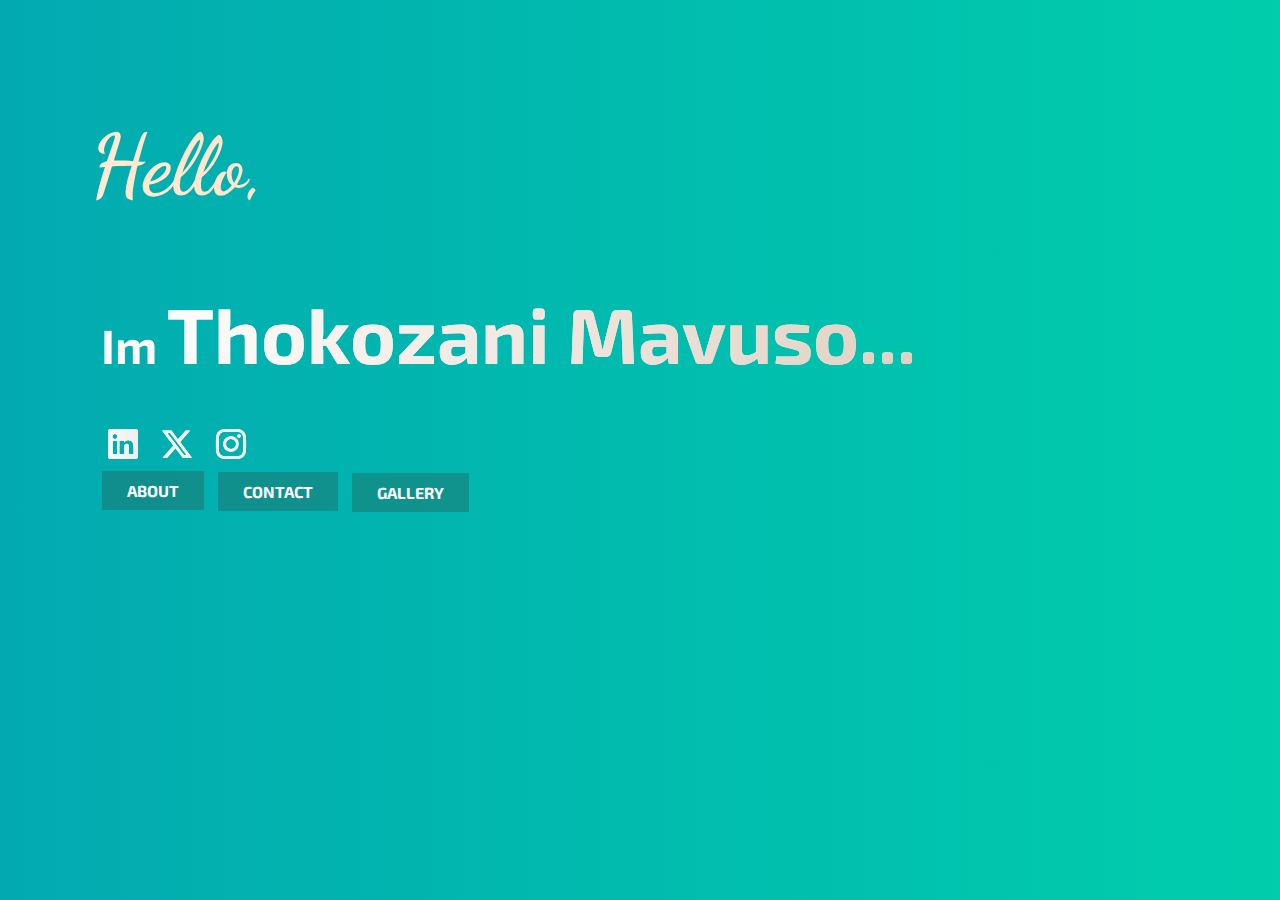
<file: index.html>
<html lang="en">
<head>
    <meta charset="UTF-8">
    <meta name="viewport" content="width=device-width, initial-scale=1.0">
    <link href="https://fonts.googleapis.com/css2?family=Exo+2:wght@300&display=swap" rel="stylesheet">
    <link rel="stylesheet" href="./hero.css">
    <link href="https://fonts.googleapis.com/css2?family=Dancing+Script:wght@500&display=swap" rel="stylesheet">
    <link rel="stylesheet" href="https://cdn.jsdelivr.net/npm/bootstrap-icons@1.11.3/font/bootstrap-icons.min.css">
    <script src="https://cdn.jsdelivr.net/npm/bootstrap@5.3.2/dist/js/bootstrap.bundle.min.js" integrity="sha384-C6RzsynM9kWDrMNeT87bh95OGNyZPhcTNXj1NW7RuBCsyN/o0jlpcV8Qyq46cDfL" crossorigin="anonymous"></script>
    <title>Document</title>
</head>
<body>
     <div class="head">
        <h1>Hello,</h1>
        <h2>Im <span>Thokozani Mavuso...</span></h2>
     </div>
       <div class="icons">
        <a href="https://www.linkedin.com/in/thokozani-mavuso-3a46a8268/"><i class="bi bi-linkedin"></i></a>
        <a href="https://twitter.com/Thokoza82483132"><i class="bi bi-twitter-x"></i></a>
        <a href="https://www.instagram.com/mavusoo_/?hl=en"><i class="bi bi-instagram"></i></a>
       </div>
        
        <div class="button">
            <a href="./About.html">About</a>
        </div>
        
        <div class="button2">
            <a href="./Contact.html">Contact</a>
        </div>
        <div class="button3">
            <a href="./gallery.html">GALLERY</a>
        </div>

    
</body>
</html>
</file>
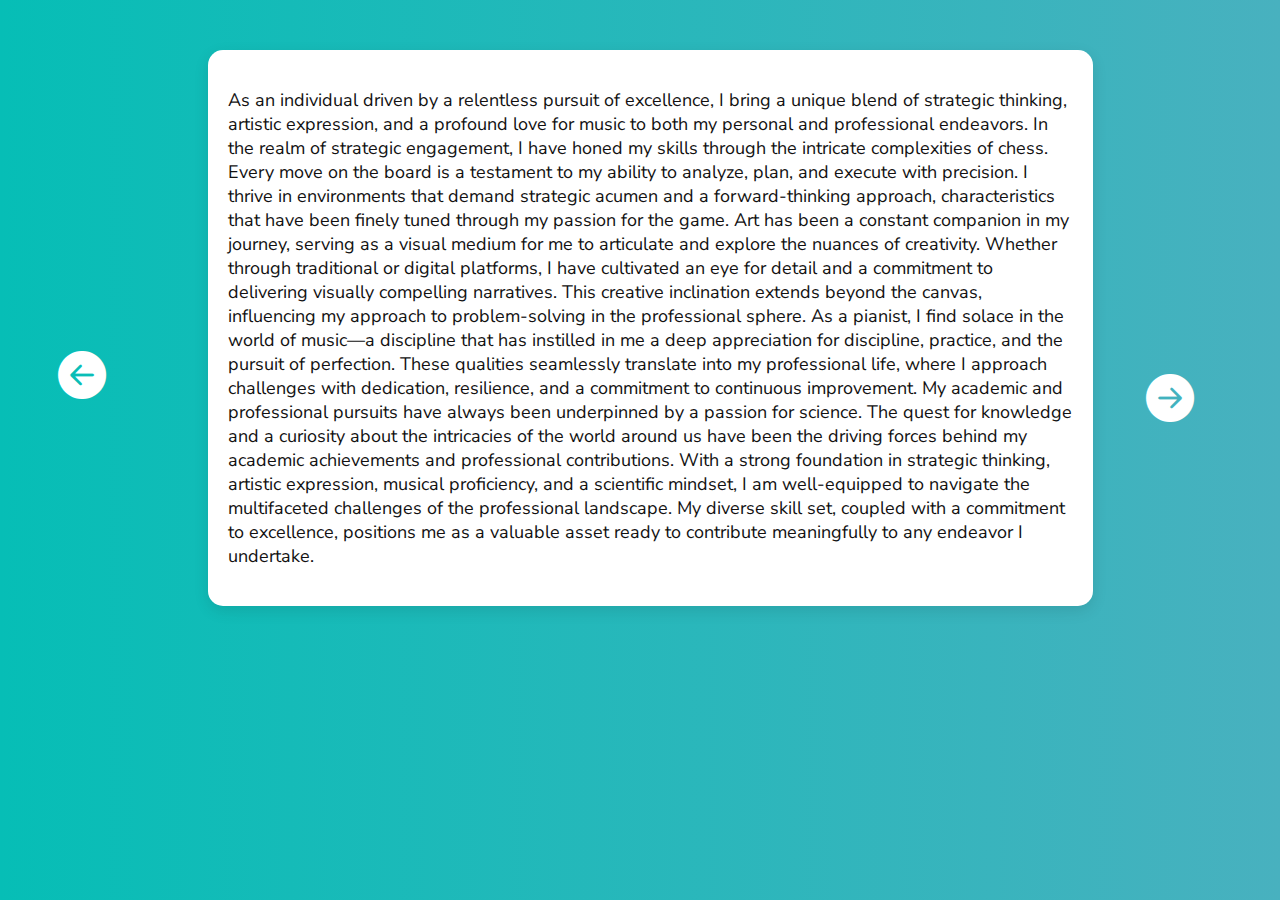
<file: About.html>
<html lang="en">
<head>
    <meta charset="UTF-8">
    <meta name="viewport" content="width=device-width, initial-scale=1.0">
    <link rel="stylesheet" href="About.css">
    <link rel="stylesheet" href="https://cdn.jsdelivr.net/npm/bootstrap-icons@1.11.3/font/bootstrap-icons.min.css">
    <script src="https://cdn.jsdelivr.net/npm/bootstrap@5.3.2/dist/js/bootstrap.bundle.min.js" integrity="sha384-C6RzsynM9kWDrMNeT87bh95OGNyZPhcTNXj1NW7RuBCsyN/o0jlpcV8Qyq46cDfL" crossorigin="anonymous"></script>
    <link href="https://fonts.googleapis.com/css2?family=Nunito+Sans:opsz,wght@6..12,300&display=swap" rel="stylesheet">
    <title>Document</title>
</head>
<body>
  <div class="box">
    <p>
      As an individual driven by a relentless pursuit of excellence, I bring a unique blend of strategic thinking, artistic expression, and a profound love for music to both my personal and professional endeavors.

In the realm of strategic engagement, I have honed my skills through the intricate complexities of chess. Every move on the board is a testament to my ability to analyze, plan, and execute with precision. I thrive in environments that demand strategic acumen and a forward-thinking approach, characteristics that have been finely tuned through my passion for the game.

Art has been a constant companion in my journey, serving as a visual medium for me to articulate and explore the nuances of creativity. Whether through traditional or digital platforms, I have cultivated an eye for detail and a commitment to delivering visually compelling narratives. This creative inclination extends beyond the canvas, influencing my approach to problem-solving in the professional sphere.

As a pianist, I find solace in the world of music—a discipline that has instilled in me a deep appreciation for discipline, practice, and the pursuit of perfection. These qualities seamlessly translate into my professional life, where I approach challenges with dedication, resilience, and a commitment to continuous improvement.

My academic and professional pursuits have always been underpinned by a passion for science. The quest for knowledge and a curiosity about the intricacies of the world around us have been the driving forces behind my academic achievements and professional contributions.

With a strong foundation in strategic thinking, artistic expression, musical proficiency, and a scientific mindset, I am well-equipped to navigate the multifaceted challenges of the professional landscape. My diverse skill set, coupled with a commitment to excellence, positions me as a valuable asset ready to contribute meaningfully to any endeavor I undertake.</p>
  </div>   

 <div class="back">
  <a href="./index.html">
    <i class="bi bi-arrow-left-circle-fill"></i>
  </a>
 </div>
 
 <div class="forth">
  <a href="./Contact.html">
    <i class="bi bi-arrow-right-circle-fill"></i>
  </a>
 </div> 
</body>
</html>
</file>
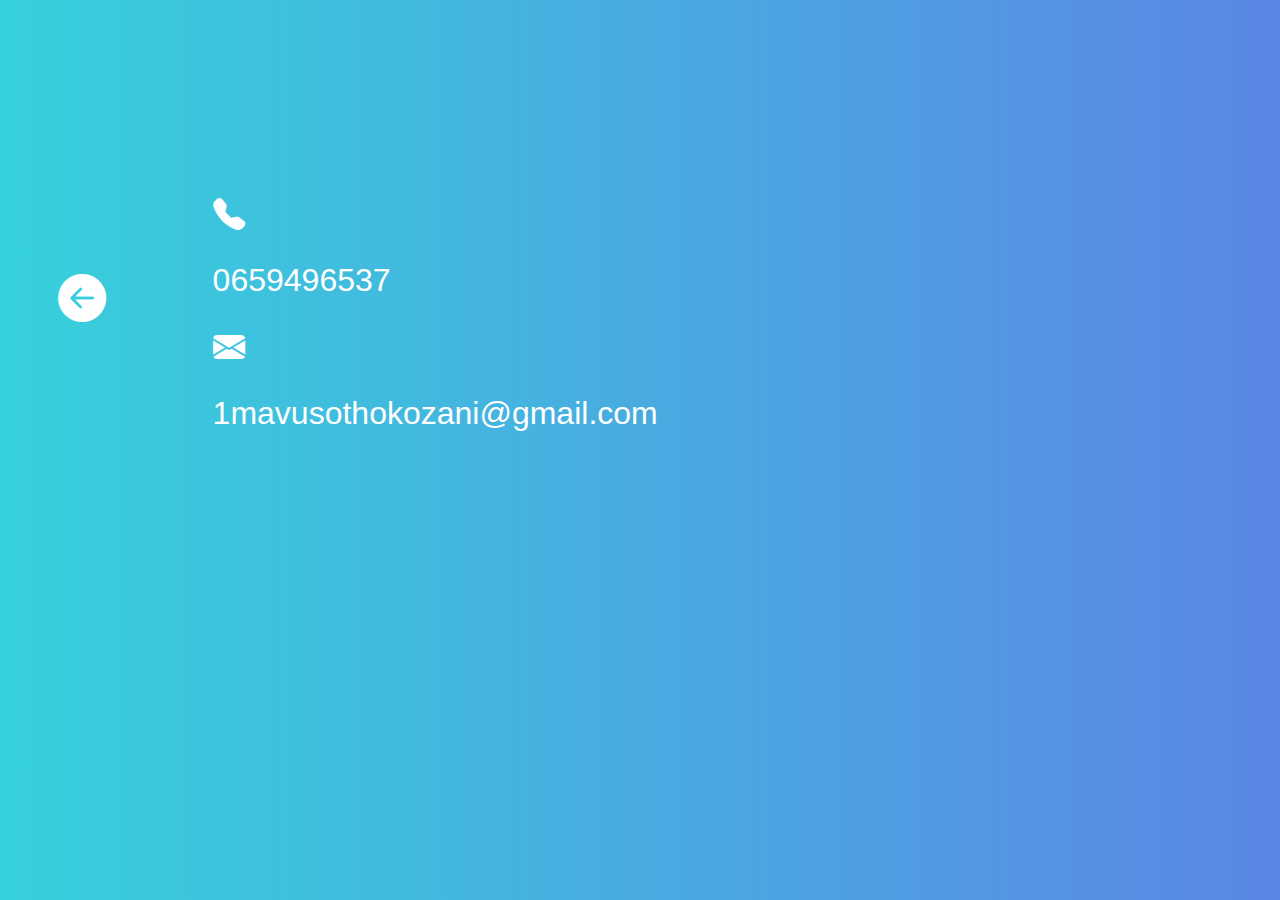
<file: Contact.html>
<html lang="en">
<head>
    <meta charset="UTF-8">
    <meta name="viewport" content="width=device-width, initial-scale=1.0">
    <link rel="stylesheet" href="./Contact.css">
    <link rel="stylesheet" href="https://cdn.jsdelivr.net/npm/bootstrap-icons@1.11.3/font/bootstrap-icons.min.css">
    <script src="https://cdn.jsdelivr.net/npm/bootstrap@5.3.2/dist/js/bootstrap.bundle.min.js" integrity="sha384-C6RzsynM9kWDrMNeT87bh95OGNyZPhcTNXj1NW7RuBCsyN/o0jlpcV8Qyq46cDfL" crossorigin="anonymous"></script>
    <title>Document</title>
</head>
<body>
   <div class="page">
    <div class="contacts">
        <i class="bi bi-telephone-fill"></i>
        <p>0659496537</p>
        <i class="bi bi-envelope-fill"></i>
        <p>1mavusothokozani@gmail.com</p>
    </div>
   </div>

   <div class="back">
    <a href="./index.html">
      <i class="bi bi-arrow-left-circle-fill"></i>
    </a>
   </div>
   

</body>
</html>
</file>
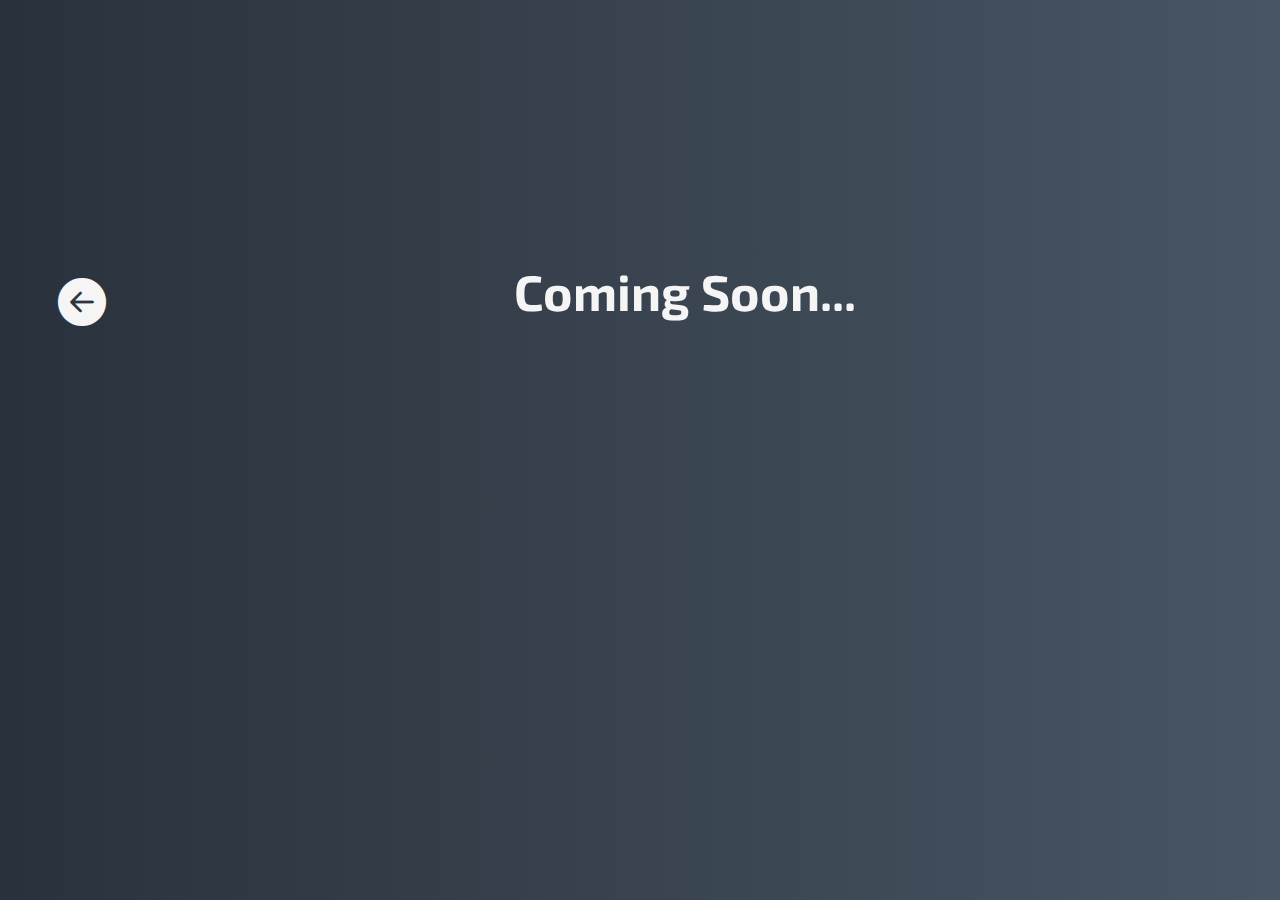
<file: gallery.html>
<html lang="en">
<head>
    <meta charset="UTF-8">
    <meta name="viewport" content="width=device-width, initial-scale=1.0">
    <link href="https://fonts.googleapis.com/css2?family=Exo+2:wght@300&display=swap" rel="stylesheet">
    <link rel="stylesheet" href="./gallery.css">
    <link rel="stylesheet" href="https://cdn.jsdelivr.net/npm/bootstrap-icons@1.11.3/font/bootstrap-icons.min.css">
    <script src="https://cdn.jsdelivr.net/npm/bootstrap@5.3.2/dist/js/bootstrap.bundle.min.js" integrity="sha384-C6RzsynM9kWDrMNeT87bh95OGNyZPhcTNXj1NW7RuBCsyN/o0jlpcV8Qyq46cDfL" crossorigin="anonymous"></script>
    <title>Document</title>
</head>
<body>
    <h1>Coming Soon...</h1>
    <div class="back">
        <a href="./hero.html">
          <i class="bi bi-arrow-left-circle-fill"></i>
        </a>
       </div>
</body>
</html>
</file>
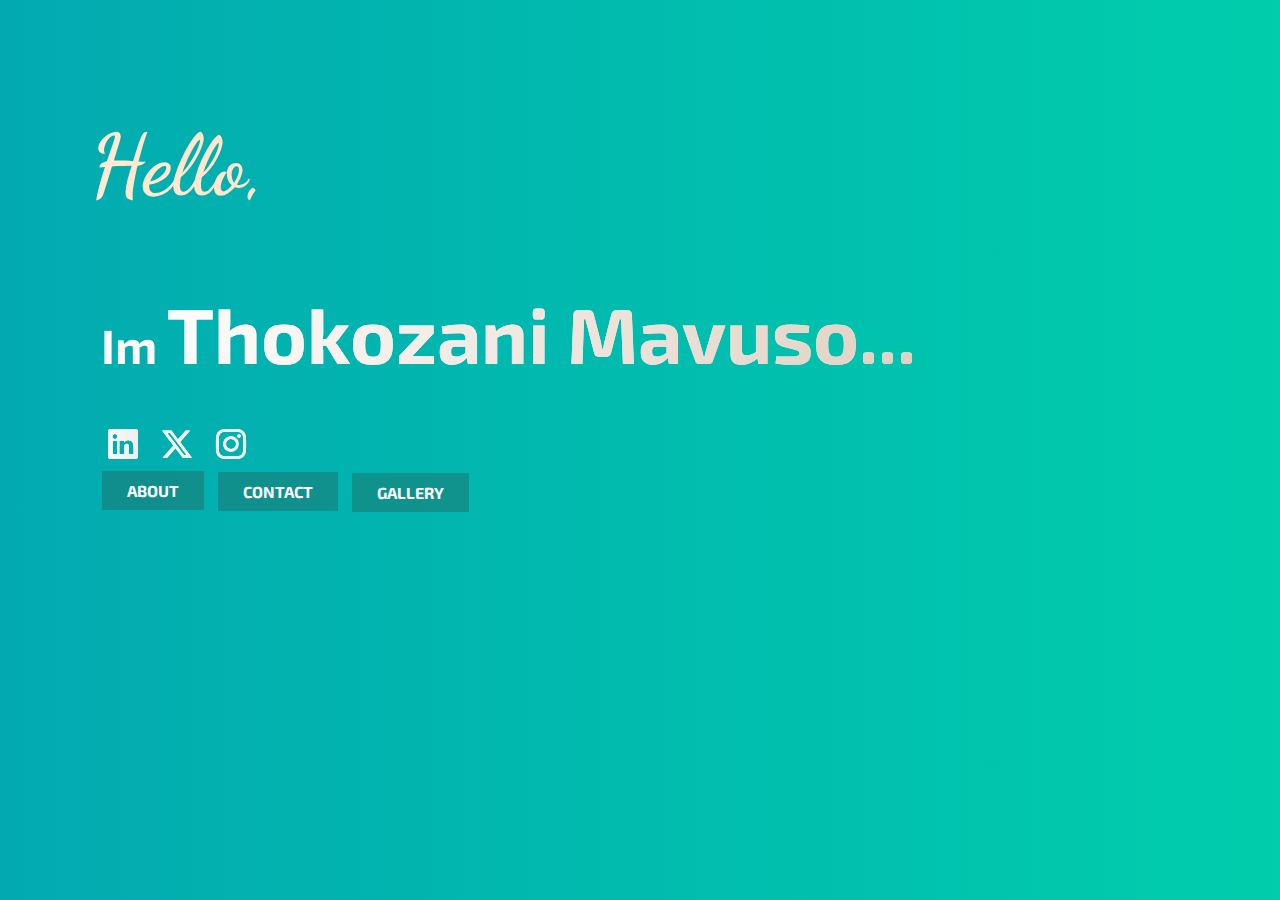
<file: hero.html>
<html lang="en">
<head>
    <meta charset="UTF-8">
    <meta name="viewport" content="width=device-width, initial-scale=1.0">
    <link href="https://fonts.googleapis.com/css2?family=Exo+2:wght@300&display=swap" rel="stylesheet">
    <link rel="stylesheet" href="./hero.css">
    <link href="https://fonts.googleapis.com/css2?family=Dancing+Script:wght@500&display=swap" rel="stylesheet">
    <link rel="stylesheet" href="https://cdn.jsdelivr.net/npm/bootstrap-icons@1.11.3/font/bootstrap-icons.min.css">
    <script src="https://cdn.jsdelivr.net/npm/bootstrap@5.3.2/dist/js/bootstrap.bundle.min.js" integrity="sha384-C6RzsynM9kWDrMNeT87bh95OGNyZPhcTNXj1NW7RuBCsyN/o0jlpcV8Qyq46cDfL" crossorigin="anonymous"></script>
    <title>Document</title>
</head>
<body>
     <div class="head">
        <h1>Hello,</h1>
        <h2>Im <span>Thokozani Mavuso...</span></h2>
     </div>
       <div class="icons">
        <a href="https://www.linkedin.com/in/thokozani-mavuso-3a46a8268/"><i class="bi bi-linkedin"></i></a>
        <a href="https://twitter.com/Thokoza82483132"><i class="bi bi-twitter-x"></i></a>
        <a href="https://www.instagram.com/mavusoo_/?hl=en"><i class="bi bi-instagram"></i></a>
       </div>
        
        <div class="button">
            <a href="./About.html">About</a>
        </div>
        
        <div class="button2">
            <a href="./Contact.html">Contact</a>
        </div>
        <div class="button3">
            <a href="./gallery.html">GALLERY</a>
        </div>

    
</body>
</html>
</file>
<file: hero.css>
body{
    cursor: pointer;
    margin: 0;
    padding: 0;
    font-family: 'Noto Sans', sans-serif;
    background-image: linear-gradient(to right,#02aab0,#00cdac);
}

.head{
    margin-top: 9%;
    margin-left: 7%;
    align-items: baseline;
}

.head h1{
    color: white;
    font-family: 'Dancing Script', cursive;
    font-size: 85px;
}
h1{
   background:linear-gradient(to right,#ffecd2,#fcb69f);
   -webkit-text-fill-color: transparent;
   -webkit-background-clip: text;
}

h2{
    background: linear-gradient(to right,#fdfbfb,#ebedee);
    -webkit-text-fill-color: transparent;
    -webkit-background-clip: text;
}

.head h2{
    padding: 1%;
    color: white;
    font-weight: 9000;
    font-size: xxx-large;
    font-family: 'Exo 2', sans-serif;
}
span{
    font-size: 78px;
    transition: ease-in 1s;
}

span{
    cursor: pointer;
    background: linear-gradient(to right,#fdfcfb, #e2d1c3); 
    -webkit-text-fill-color: transparent;
    -webkit-background-clip: text;
}

span:hover{
    transition: 0.9s;
    transition-delay: 0.1s;
    font-size: 80px;
}
.icons{
    display: flex;
    margin-top: -15;
    margin-left: 7.5%;
    background: linear-gradient(to right,#fdfbfb,#ebedee);
    -webkit-text-fill-color: transparent;
    -webkit-background-clip: text;
    font-size: 30px;
}

.icons i{
    background: linear-gradient(to right,#fdfbfb,#ebedee);
    -webkit-text-fill-color: transparent;
    -webkit-background-clip: text;
    cursor: pointer;
    margin: 5px;
    padding: 7px;
    justify-content: space-around;
    display: flex;

}
.icons a{
    text-decoration: none;
}

.icons i:hover{
    background: rgb(192, 247, 234);
    -webkit-text-fill-color: transparent;
    -webkit-background-clip: text;
    transition: 0.5s;
    font-size: 32px;
}

.button{
    display: flex;
    margin: 0;
    padding: 0px 8%;
}
.button a{
    color: rgb(255, 254, 254);
    background: rgba(37, 96, 93, 0.41);
    padding: 10px 25;
    text-decoration: none;
    font-weight: bold;
    font-family: 'Exo 2', sans-serif;
    text-transform: uppercase;
    border-color: black;
}

.button a:hover{
    background: white;
    color: black;
    transition: 0.8s;
}

.button2{
    display: flex;
    margin-top: -38.5;
    padding: 1px 17%;
}

.button2 a{
    color: rgb(255, 254, 254);
    background: rgba(37, 96, 93, 0.41);
    padding: 10px 25;
    text-decoration: none;
    font-weight: bold;
    font-family: 'Exo 2', sans-serif;
    text-transform: uppercase;
    border-color: black;
}
.button2 a:hover{
    background: white;
    color: black;
    transition: 0.8s;
}

.button3{
    display: flex;
    margin-top: -40.5;
    padding: 1px 27.5%;
}

.button3 a{
    color: rgb(255, 254, 254);
    background: rgba(37, 96, 93, 0.41);
    padding: 10px 25;
    text-decoration: none;
    font-weight: bold;
    font-family: 'Exo 2', sans-serif;
    text-transform: uppercase;
    border-color: black;
}
.button3 a:hover{
    background: white;
    color: black;
    transition: 0.8s;
}
@media screen and (max-width: 412px) {

    span{
        font-size: 70px;
        transition: ease-in 1s;
    }
    
    span:hover{
        transition: 0.9s;
        transition-delay: 0.1s;
        font-size: 75px;
    }
    
    .icons {
        margin-top: -20px;
        margin-left: 5.5%;
        font-size: 30px;
    }

    .icons i {
        padding: 5px;
    }

    .button, .button2, .button3 {
        padding: 30;
        flex-direction: row;
    }
    .button{
        display: flex;
        margin: 0;
        padding: 0px 8%;
    }

    .button2{
        display: flex;
        margin-top: -40.5;
        padding: 1px 27.5%;
    }

    .button3{
        display: flex;
        margin-top: -40.5;
        padding: 1px 50.5%;
    }

    .button a{
        width: 10%;
        margin-right: 0;
    }
    
    .button2 a{
        width: 27%;
        margin-right: 0;
    }

    .button3 a{
        width: 90px;
        margin-right: 0;
    }
}
</file>
<file: About.css>
body{
    color: rgb(255, 255, 255);
    background-image: linear-gradient(to right,#06beb6,#48b1bf);
}

.box{
    color: rgb(18, 17, 17);
    background-color: white;
    display: flex;
    width: 70%;
    margin: 200px;
    margin-top: 50px;
    border-radius: 15px;
    box-shadow: 0 5px 15px rgb(0,0,0,.1);
    animation: transition 1s;
    cursor: pointer;
}

.box p:hover{
    transition: ease-out 1s;
}

@keyframes transition {
    from{
        opacity: 0;
        transform: rotateX('-10deg');
    }
    to{
       opacity: 1;
       transform: rotateX('0');
    }
}

.box p{
    font-size: large;
    font-family: 'Nunito Sans', sans-serif;
    display: flex;
    align-items: center;
    padding: 20px;
}

header{
    display: flex;
    margin-left: 45%;
    color: white;
    text-transform: uppercase;
    font-weight: bolder;
    font-size: xx-large;
}

.back{
    display: flex;
    margin-left: 50px;
    margin-top: -36%;
    font-size: xxx-large;
}

.forth{
    display: flex;
    margin-left: 90%;
    margin-top: -2%;
    font-size: xxx-large;
}

a{
    text-decoration: none;
}

a i{
    color: white;
    text-decoration: none;
}

@media screen and (max-width: 786px){
    .box{
        color: rgb(18, 17, 17);
        background-color: white;
        display: flex;
        width: 75%;
        margin: 200px;
        margin-left: 15%;
        margin-top: 50px;
        border-radius: 15px;
        box-shadow: 0 5px 15px rgb(0,0,0,.1);
        animation: transition 1s;
        cursor: pointer;
    }

    .box p{
        font-size: 14.5px;
    }
       
}
</file>
<file: Contact.css>
body{
    color: white;
    font-family: 'Noto Sans', sans-serif;
    background-image: linear-gradient(to right,#36d1dc,#5b86e5);
}

.page{
    display: flex;
    align-items: center;
    padding: 15%;
    margin-left: 15px;
    font-size: xx-large;
}

.btn{
    margin-right: 5px;
}

.contacts{
    color: white;
}

.back{
    display: flex;
    color: white;
    margin-left: 50px;
    margin-top: -30%;
    font-size: xxx-large;
}

.back a{
    text-decoration: none;
}

.back i{
    color: white;
}


@media screen and (max-width:(786px)){
    p{
        display: flex;
        padding: 25%;
        margin-left: 5px;
        font-size: small;
    }
}
</file>
<file: gallery.css>
body{
    font-family: 'Exo 2', sans-serif;
    color: whitesmoke;
    background-image: linear-gradient(to right,#29323c,#485563
    );
}

h1{
    font-size: 50px;
    font-weight: bolder;
    margin-left: 20%;
    padding: 20%;
}

.back{
    display: flex;
    color: whitesmoke;
    margin-left: 50px;
    margin-top: -26%;
    font-size: xxx-large;
}

.back a{
    text-decoration: none;
}

.back i{
    color: whitesmoke;
}
</file>
